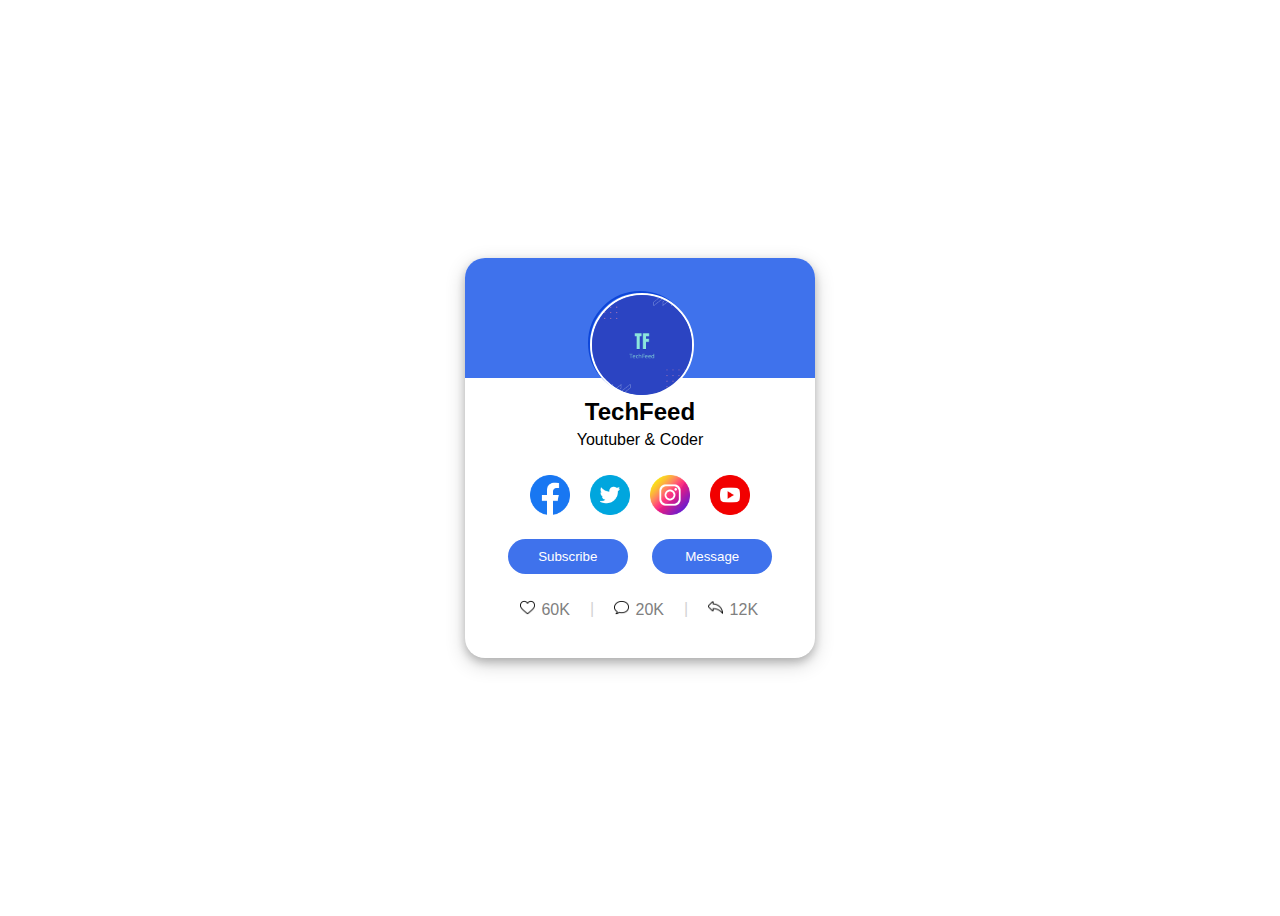
<file: Responsive Profile Card/index.html>
<!DOCTYPE html>
<html lang="en">
<head>
    <meta charset="UTF-8">
    <meta name="viewport" content="width=device-width, initial-scale=1.0">
    <link rel="stylesheet" href="style.css">
    <title>Document</title>
</head>
<body>
    <div id="container">
        <div id="card">
            <div id="top-part">
                <div id="image-circle">
                    <img id="kid-image" src="images/channel-logo.jpg" alt="">
                </div>
            </div>
            <div id="bottom-part">
                <div id="description">
                    <h2 id="description-name">TechFeed</h2>
                    <p id="description-profession">Youtuber & Coder</p>
                </div>
                <div id="social-buttons">
                    <a href="https://www.facebook.com"><img class="social-logo" src="images/facebook_5968764.png"></a>
                    <a href="https://www.twitter.com"><img class="social-logo" src="images/twitter.png"></a>
                    <a href="https://www.instagram.com"><img class="social-logo" src="images/instagram_3955024.png"></a>
                    <a href="https://www.youtube.com"><img class="social-logo" src="images/youtube.png"></a>
                </div>
                <div id="buttons">
                    <button class="btn">Subscribe</button>
                    <button class="btn">Message</button>
                </div>
            </div>
            <div id="interactions">
                <p>
                    <img class="interactions-icons like" src="images/heart.png" alt=""> 60K 
                </p>
                <p class="interactions-spacer">|</p>
                <p> 
                    <img class="interactions-icons" src="images/speech-bubble.png" alt=""> 20K 
                </p>
                <p class="interactions-spacer">|</p>
                <p> 
                    <img class="interactions-icons share" src="images/share.png" alt=""> 12K 
                </p>
            </div>
        </div>
    </div>

</body>
</html>
</file>
<file: Responsive Profile Card/style.css>
body{
    height: 100%;
    min-height: 100vh;
    align-content: center;
    font-family: Arial, Helvetica, sans-serif;
}

#container{
    display: flex;
    justify-content: center;
    align-items: center;
}

#card{
    border: 0px solid black;
    height: 400px;
    width: 350px;
    border-radius: 20px;
    box-shadow: 0 4px 8px 0 rgba(0, 0, 0, 0.2), 0 6px 20px 0 rgba(0, 0, 0, 0.19);
}

#top-part{
    background-color: #3f72ec;
    height: 120px;
    border-radius:20px 20px 0 0;
    display: flex;
    justify-content: center;
    align-items: center;
}

#image-circle{
    height: 100px;
    width: 100px;
    margin-top: 50px;
    border: 2px solid #0d46d9;
    border-radius: 100%;
}

#kid-image{
    height: 100px;
    width: 100px;
    border: 2px solid white;
    border-radius: 100%;
}

#bottom-part{
    display: flex;
    justify-content: center;
    align-items: center;
    flex-direction: column
}

#description{
    text-align: center;
}

#description-name{
    margin-bottom: 5px;
}

#description-profession{
    margin-top: 5px;
}

#social-buttons{
    display: flex;
    justify-content: space-evenly;
}

.social-logo{
    height: 40px;
    width: 40px;
    margin: 10px;
}


button{
    background-color: #3f72ec;
    color: white;
    margin: 10px 10px 0px 10px;
    width: 120px;
    height: 35px;
    border: 0px;
    border-radius: 50px;
}

button:hover{
    background-color: #0d46d9;
}

#interactions{
    color: grey;
    margin-top: 10px;
    display: flex;
    flex-direction: row;
}

.interactions-icons{
    margin: 0px 2px 0 0;
    width: 15px;
}

.like{
    margin: 0 2px 0 55px;
}

.share{
    transform: rotateY(180deg);
}

.interactions-spacer{
    margin-left: 20px;
    margin-right: 20px;
    color: lightgray;
}
</file>
